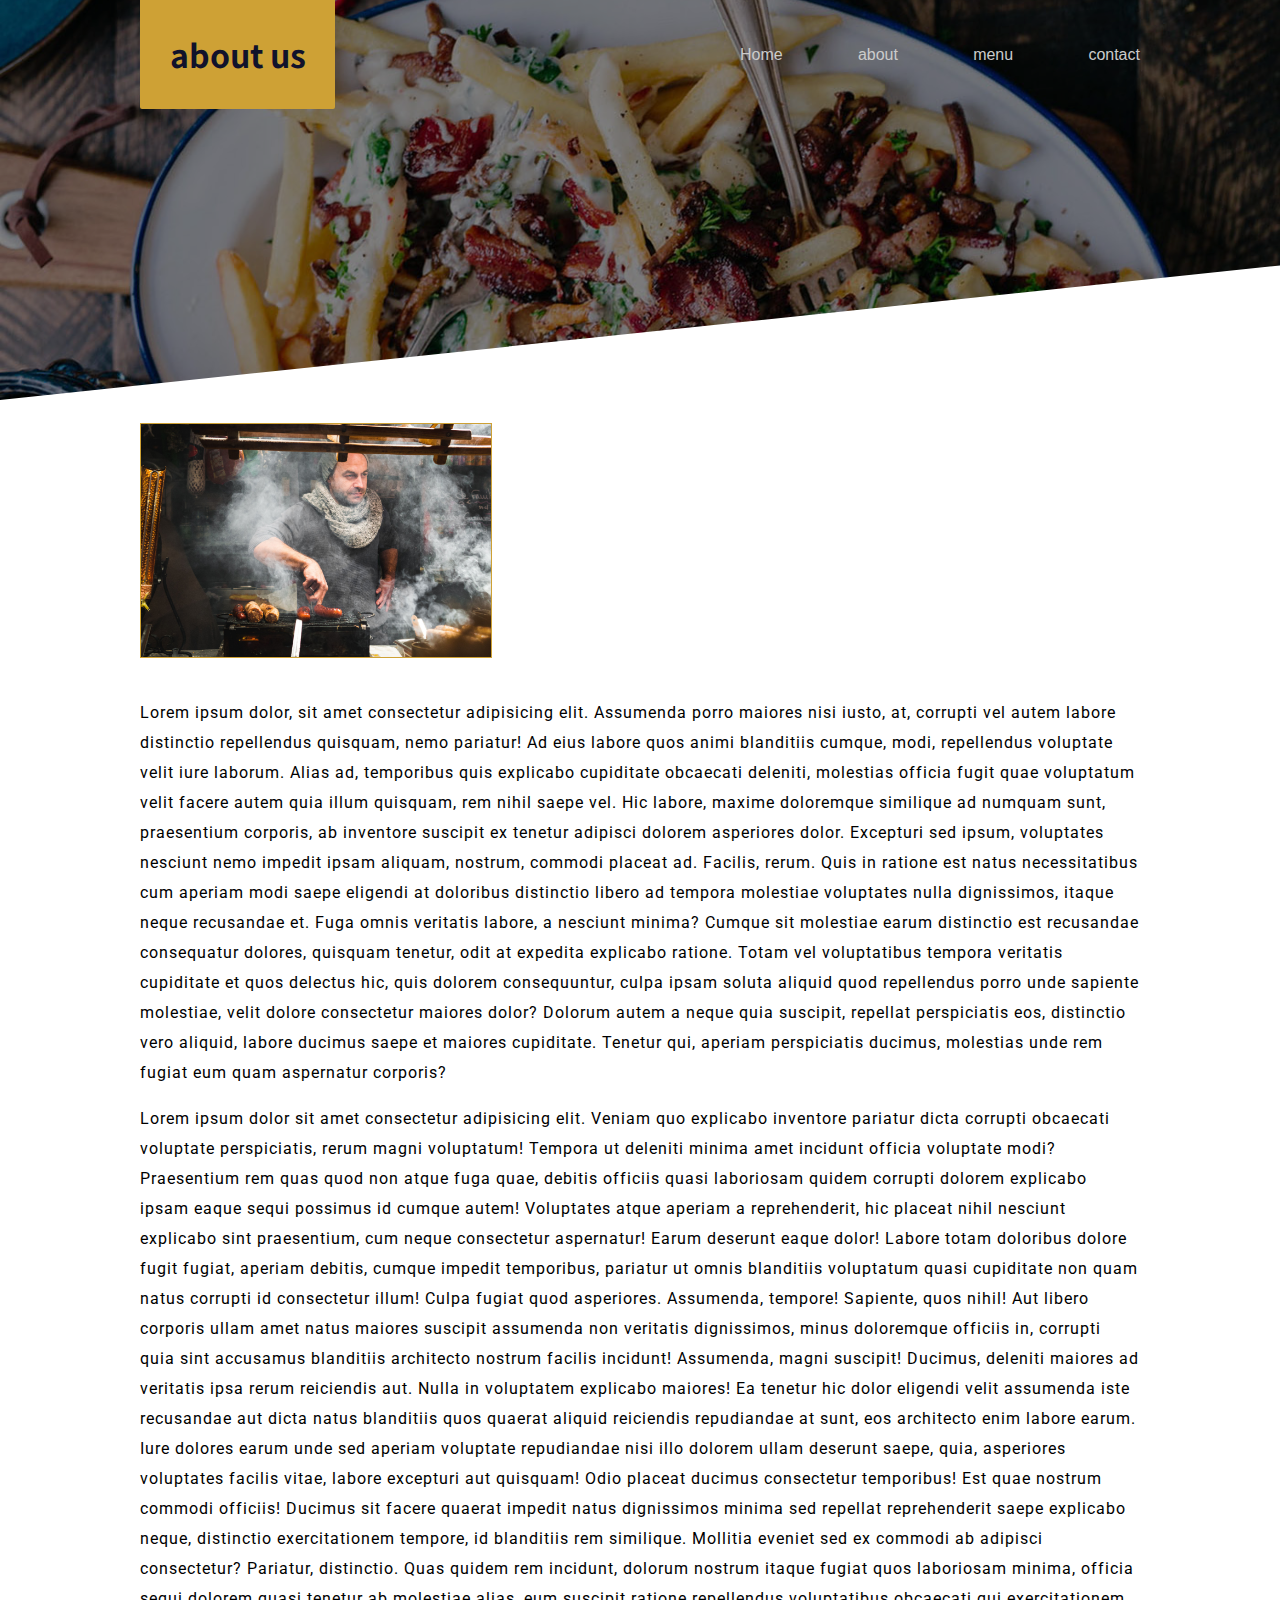
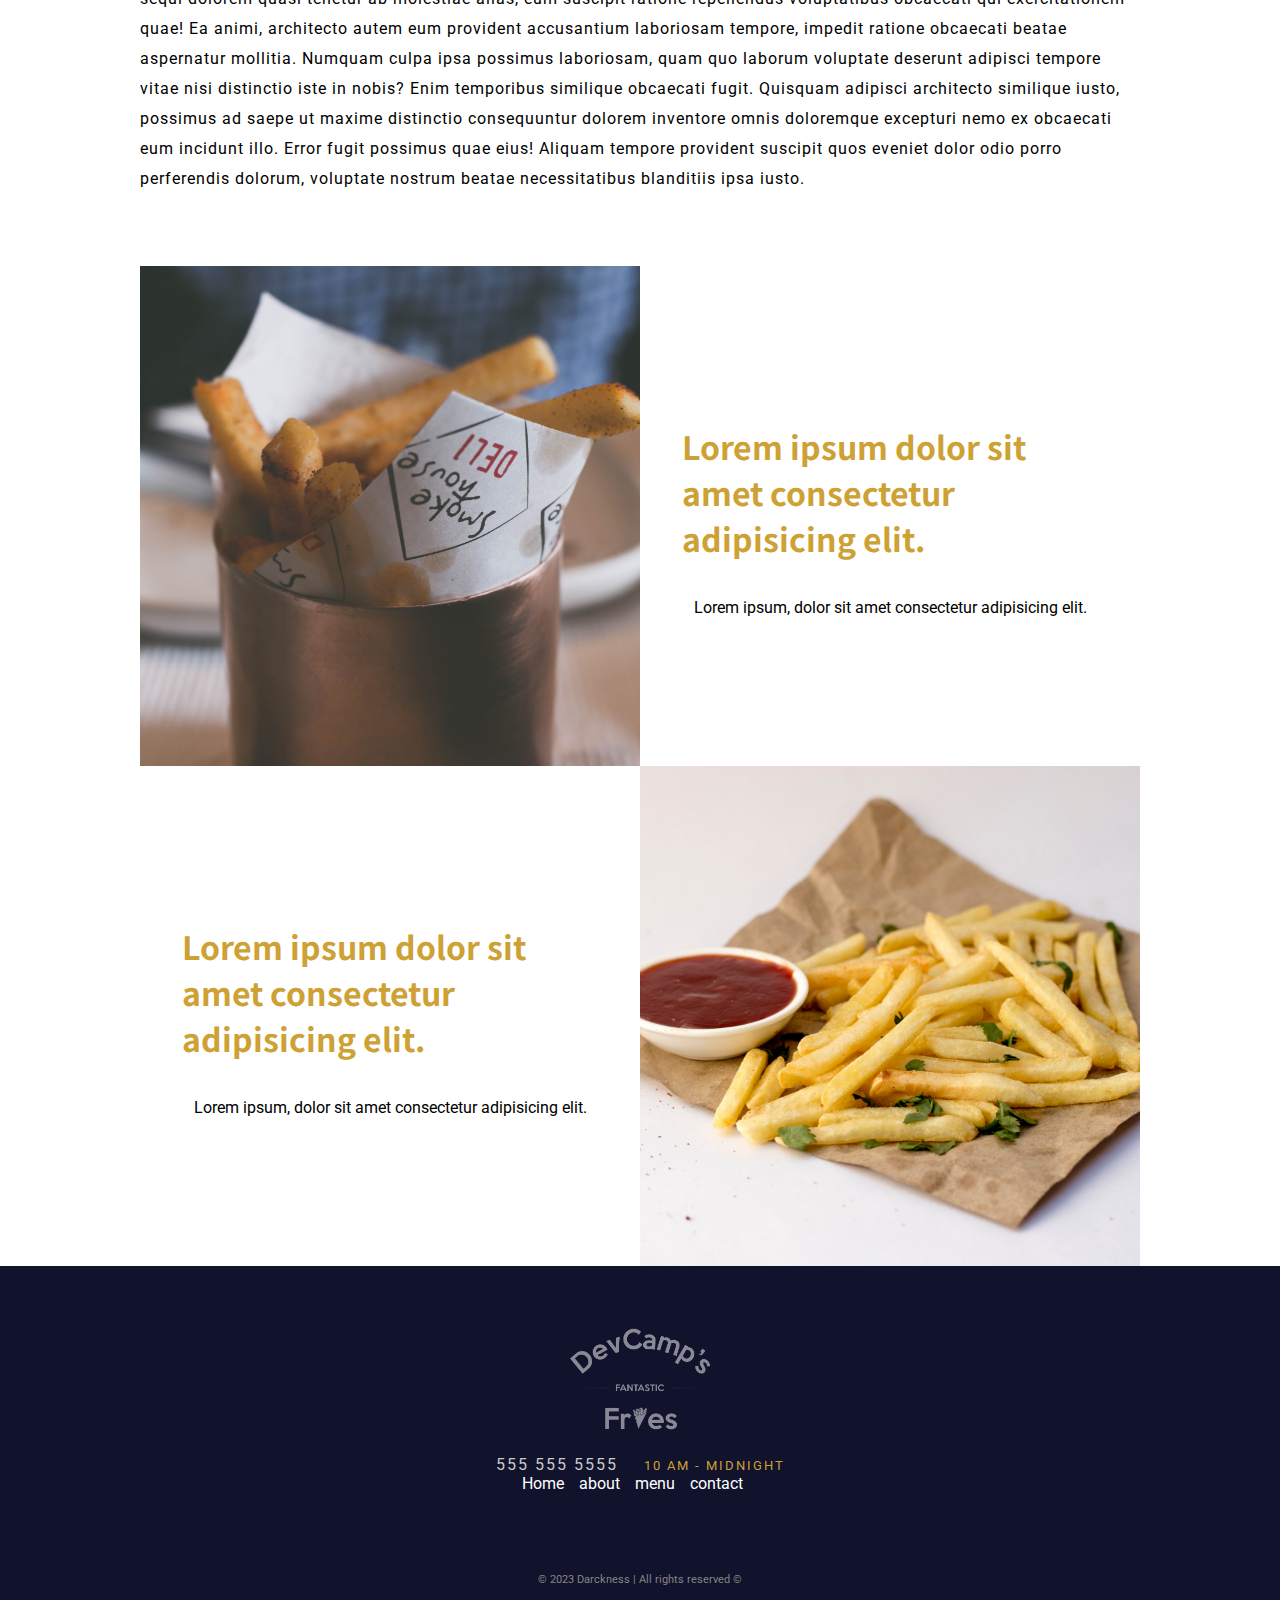
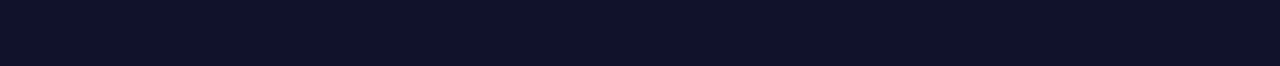
<file: about.html>
<!DOCTYPE html>
<html>
<head>
    <meta charset="UTF-8" />
        <title>About</title>  
        <meta name="viewport" content="width=device-width, initial-scale=1.0">

    <link href="https://fonts.googleapis.com/css2?family=Roboto:wght@700&family=Ubuntu+Condensed&display=swap" rel="stylesheet">
    <link href="https://fonts.googleapis.com/css2?family=Roboto:wght@700&display=swap" rel="stylesheet">
    <link href="https://fonts.googleapis.com/css2?family=Noto+Sans+SC:wght@100&family=Roboto+Slab:wght@100&display=swap" rel="stylesheet">

    <link rel="preconnect" href="https://fonts.googleapis.com">
    <link rel="preconnect" href="https://fonts.gstatic.com" crossorigin>
    <link rel="stylesheet" href="./styles/common.css">
    <link rel="stylesheet" href="./styles/nav.css">
    <link rel="stylesheet" href="./styles/footer.css">
    <link rel="stylesheet" href="./styles/skewed-header.css">
    <link rel="stylesheet" href="./styles/page-container.css">
    <link rel="stylesheet" href="./styles/square-grid.css">
    <link rel="stylesheet" href="./styles/helpers.css">
    <link rel="stylesheet" href="./styles/media-queries.css">
  
</head>
<body>
    <div class="skewed-header">
        <div class="header-bg" style="background-image: url(images/backgrounds/about-us.jpg);">
        </div>
        
        <div class="skewed-header-wrapper">
            <div class="skewed-header-content">
                <div class="heading-wrapper">
                    <h1>about us</h1>
                </div>

                <div class="links-wrapper">
                    <div class="nav-link"> 
                        <a href="index.html">Home</a>
                    </div>
                    
                    <div class="nav-link"> 
                        <a href="about.html">about</a>
                    </div>  
                    
                    <div class="nav-link"> 
                        <a href="menu.html">menu</a>
                    </div>
                    
                    <div class="nav-link"> 
                        <a href="contact.html">contact</a>
                </div>
            </div>
        </div>
    </div>
</div>

    <div class="page-container">
        <div class="content-wrapper">
            <img src="images/people/chef.jpg" alt="featured chef" id="chef">

            <p>Lorem ipsum dolor, sit amet consectetur adipisicing elit. Assumenda porro maiores nisi iusto, at, corrupti vel autem labore distinctio repellendus quisquam, nemo pariatur! Ad eius labore quos animi blanditiis cumque, modi, repellendus voluptate velit iure laborum. Alias ad, temporibus quis explicabo cupiditate obcaecati deleniti, molestias officia fugit quae voluptatum velit facere autem quia illum quisquam, rem nihil saepe vel. Hic labore, maxime doloremque similique ad numquam sunt, praesentium corporis, ab inventore suscipit ex tenetur adipisci dolorem asperiores dolor. Excepturi sed ipsum, voluptates nesciunt nemo impedit ipsam aliquam, nostrum, commodi placeat ad. Facilis, rerum. Quis in ratione est natus necessitatibus cum aperiam modi saepe eligendi at doloribus distinctio libero ad tempora molestiae voluptates nulla dignissimos, itaque neque recusandae et. Fuga omnis veritatis labore, a nesciunt minima? Cumque sit molestiae earum distinctio est recusandae consequatur dolores, quisquam tenetur, odit at expedita explicabo ratione. Totam vel voluptatibus tempora veritatis cupiditate et quos delectus hic, quis dolorem consequuntur, culpa ipsam soluta aliquid quod repellendus porro unde sapiente molestiae, velit dolore consectetur maiores dolor? Dolorum autem a neque quia suscipit, repellat perspiciatis eos, distinctio vero aliquid, labore ducimus saepe et maiores cupiditate. Tenetur qui, aperiam perspiciatis ducimus, molestias unde rem fugiat eum quam aspernatur corporis?</p>

            <p>Lorem ipsum dolor sit amet consectetur adipisicing elit. Veniam quo explicabo inventore pariatur dicta corrupti obcaecati voluptate perspiciatis, rerum magni voluptatum! Tempora ut deleniti minima amet incidunt officia voluptate modi? Praesentium rem quas quod non atque fuga quae, debitis officiis quasi laboriosam quidem corrupti dolorem explicabo ipsam eaque sequi possimus id cumque autem! Voluptates atque aperiam a reprehenderit, hic placeat nihil nesciunt explicabo sint praesentium, cum neque consectetur aspernatur! Earum deserunt eaque dolor! Labore totam doloribus dolore fugit fugiat, aperiam debitis, cumque impedit temporibus, pariatur ut omnis blanditiis voluptatum quasi cupiditate non quam natus corrupti id consectetur illum! Culpa fugiat quod asperiores. Assumenda, tempore! Sapiente, quos nihil! Aut libero corporis ullam amet natus maiores suscipit assumenda non veritatis dignissimos, minus doloremque officiis in, corrupti quia sint accusamus blanditiis architecto nostrum facilis incidunt! Assumenda, magni suscipit! Ducimus, deleniti maiores ad veritatis ipsa rerum reiciendis aut. Nulla in voluptatem explicabo maiores! Ea tenetur hic dolor eligendi velit assumenda iste recusandae aut dicta natus blanditiis quos quaerat aliquid reiciendis repudiandae at sunt, eos architecto enim labore earum. Iure dolores earum unde sed aperiam voluptate repudiandae nisi illo dolorem ullam deserunt saepe, quia, asperiores voluptates facilis vitae, labore excepturi aut quisquam! Odio placeat ducimus consectetur temporibus! Est quae nostrum commodi officiis! Ducimus sit facere quaerat impedit natus dignissimos minima sed repellat reprehenderit saepe explicabo neque, distinctio exercitationem tempore, id blanditiis rem similique. Mollitia eveniet sed ex commodi ab adipisci consectetur? Pariatur, distinctio. Quas quidem rem incidunt, dolorum nostrum itaque fugiat quos laboriosam minima, officia sequi dolorem quasi tenetur ab molestiae alias, eum suscipit ratione repellendus voluptatibus obcaecati qui exercitationem quae! Ea animi, architecto autem eum provident accusantium laboriosam tempore, impedit ratione obcaecati beatae aspernatur mollitia. Numquam culpa ipsa possimus laboriosam, quam quo laborum voluptate deserunt adipisci tempore vitae nisi distinctio iste in nobis? Enim temporibus similique obcaecati fugit. Quisquam adipisci architecto similique iusto, possimus ad saepe ut maxime distinctio consequuntur dolorem inventore omnis doloremque excepturi nemo ex obcaecati eum incidunt illo. Error fugit possimus quae eius! Aliquam tempore provident suscipit quos eveniet dolor odio porro perferendis dolorum, voluptate nostrum beatae necessitatibus blanditiis ipsa iusto.</p>

        </div>
    </div>

    <div class="spacer60"></div>

    <div class="squares-wrapper">
        <div class="squares">
            <div class="square">
                <div class="img-wrapper">
                    <img src="images/square/fries-sq-1.jpg" alt="fries">
                </div>
                <div class="square-text-wrapper">
                    <h1>Lorem ipsum dolor sit amet consectetur adipisicing elit.</h1>
                    <p>Lorem ipsum, dolor sit amet consectetur adipisicing elit.</p>
                </div>
            </div>
            <div class="square">
                <div class="square-text-wrapper">
                    <h1>Lorem ipsum dolor sit amet consectetur adipisicing elit.</h1>
                    <p>Lorem ipsum, dolor sit amet consectetur adipisicing elit.</p>
                </div>
                <div class="img-wrapper">
                    <img src="images/square/fries-sq-2.jpg" alt="Fries">
                </div>
            </div>
        </div>
    </div>

    <div class="footer"> 
        <div class="logo-footer">
            <img src="./images/logo/decamp-fantastic-fries-logo-white.png" alt="logo">
        </div> 
                        
        <div class="footer-phone-hours">
                <span class="phone">
                    555 555 5555
                </span>

                <span class="hours">
                    10 AM - Midnight
                </span>   
            </div>     
        
 <div class="botones">
        

        <div class="nav-link"> 
            <a href="index.html">Home</a>
        </div>
        
        <div class="nav-link"> 
            <a href="about.html">about</a>
        </div>  
        
        <div class="nav-link"> 
            <a href="menu.html">menu</a>
        </div>
        
        <div class="nav-link"> 
         
       <a href="contact.html">contact</a>
    </div>
</div>


    <div class="social-media-icons-wrapper">
        <a href="#">
            <i class="fa-brands fa-instagram"></i>
        </a>
        <a href="#">
            <i class="fa-brands fa-facebook fa-spin"></i>
        </a>
        <a href="#">
            <i class="fa-brands fa-twitter fa-spin-pulse"></i>
        </a>
    </div>

    <div class="copyright-wrapper">
        &copy; 2023 Darckness &#124; All rights reserved &copy;                   
     </div>
    </div>  
</body>
</html>
</file>
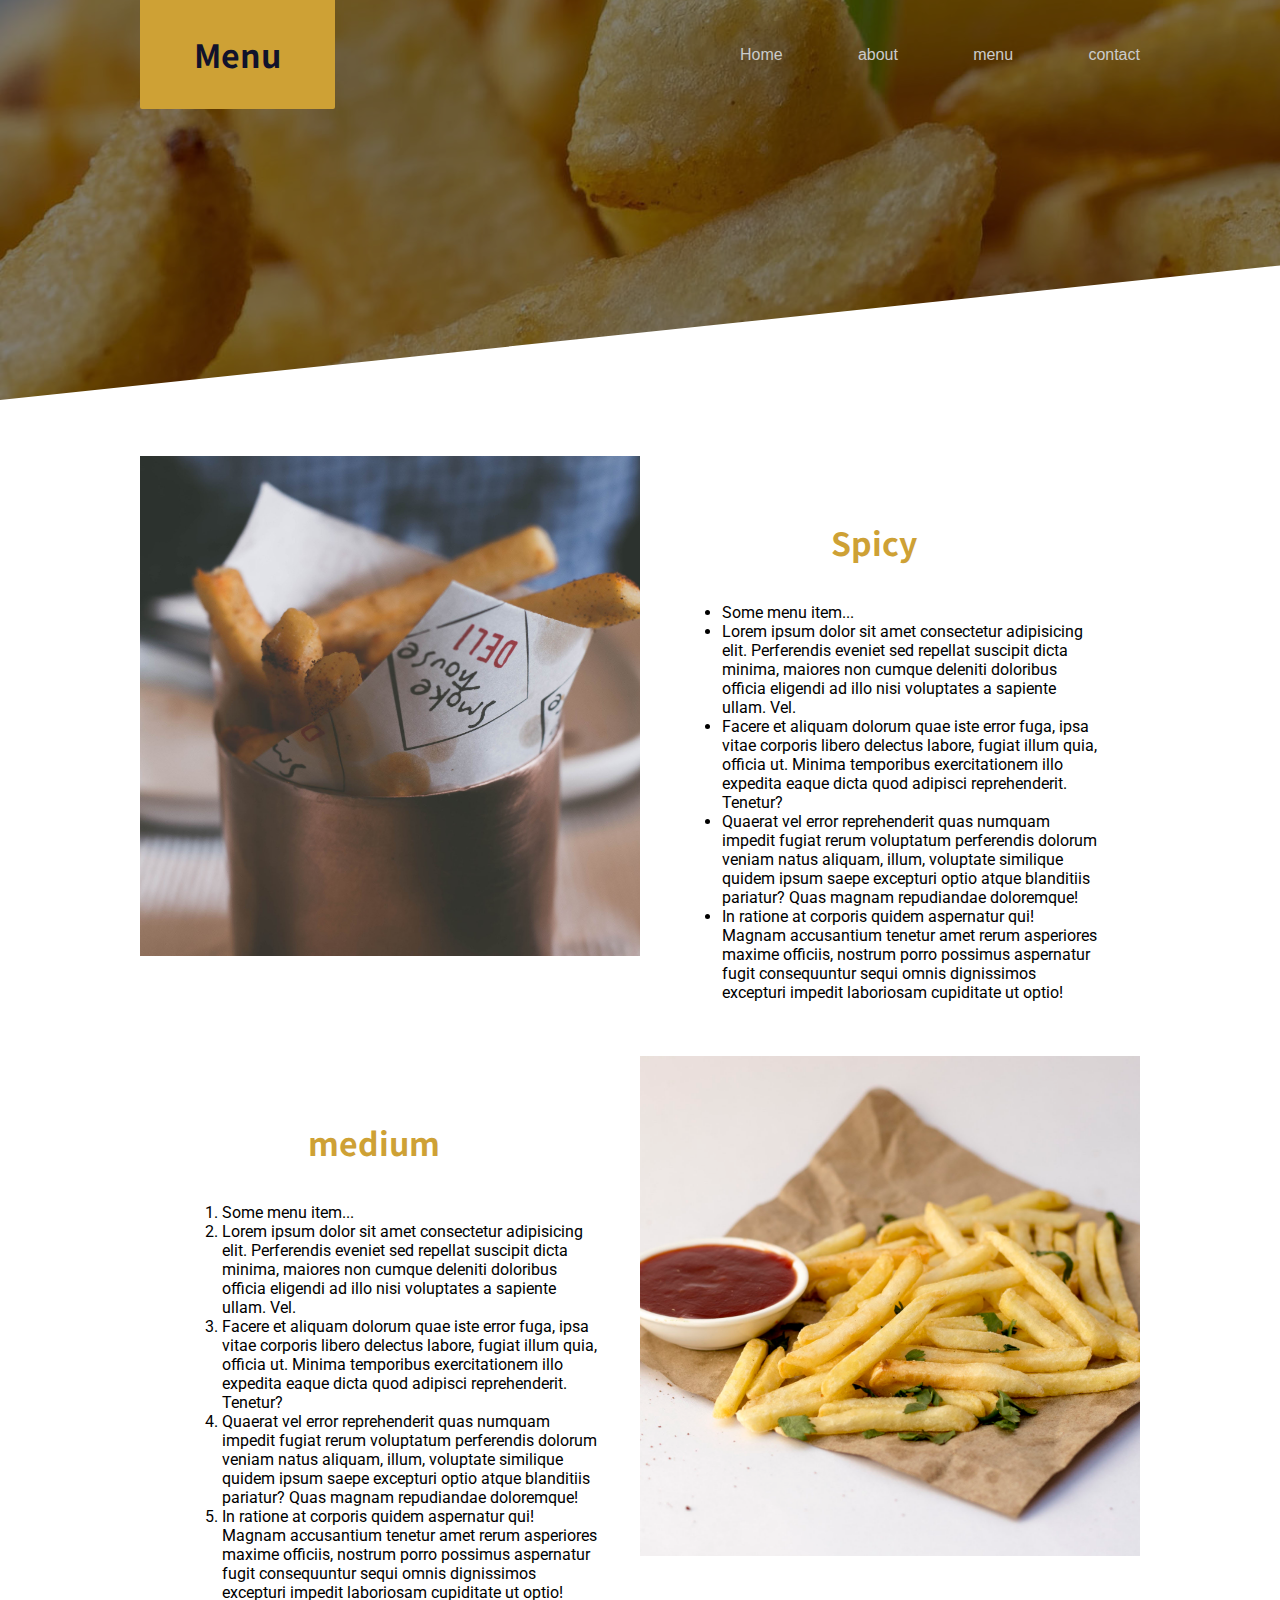
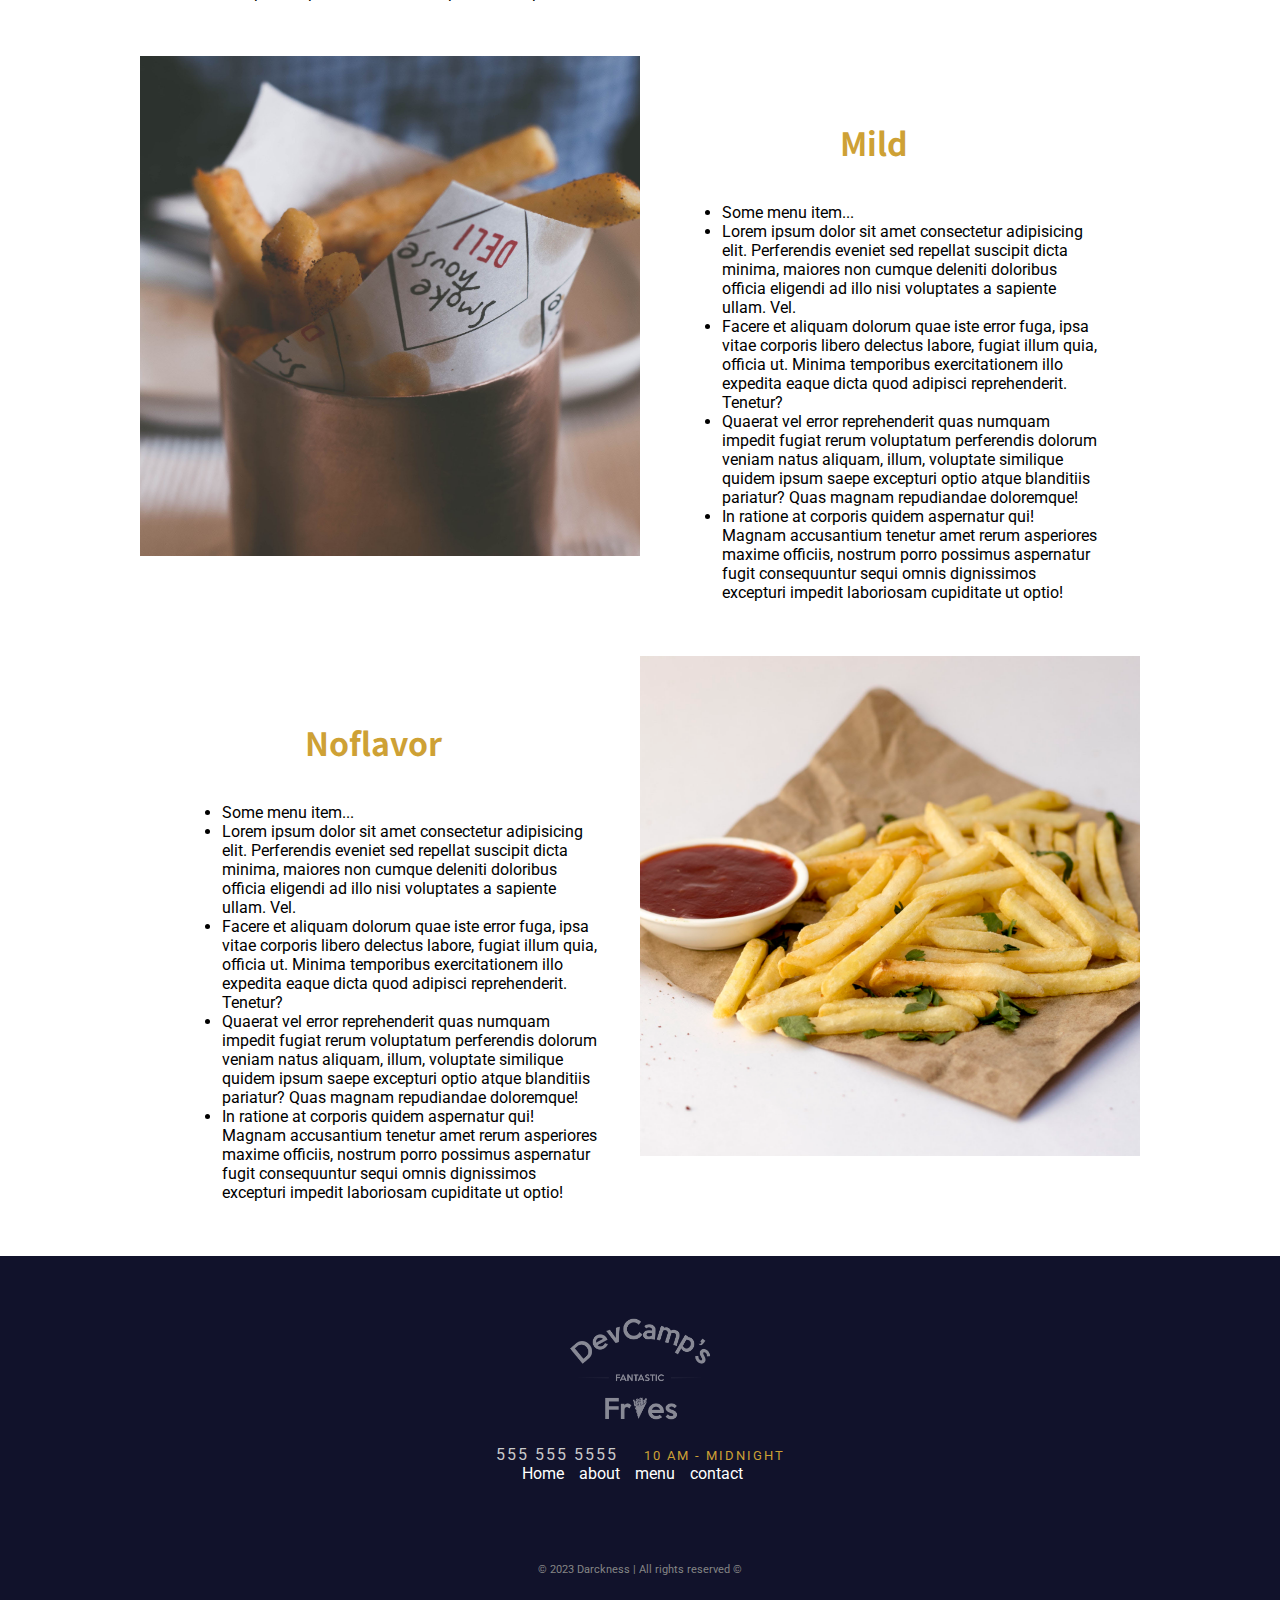
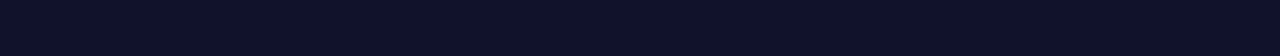
<file: menu.html>
<!DOCTYPE html>
<html>
<head>
    <meta charset="UTF-8" />
        <title>Menu</title>  
        <meta name="viewport" content="width=device-width, initial-scale=1.0">

    <link href="https://fonts.googleapis.com/css2?family=Roboto:wght@700&family=Ubuntu+Condensed&display=swap" rel="stylesheet">
    <link href="https://fonts.googleapis.com/css2?family=Roboto:wght@700&display=swap" rel="stylesheet">
    <link href="https://fonts.googleapis.com/css2?family=Noto+Sans+SC:wght@100&family=Roboto+Slab:wght@100&display=swap" rel="stylesheet">

    <link rel="preconnect" href="https://fonts.googleapis.com">
    <link rel="preconnect" href="https://fonts.gstatic.com" crossorigin>
    <link rel="stylesheet" href="./styles/common.css">
    <link rel="stylesheet" href="./styles/nav.css">
    <link rel="stylesheet" href="./styles/footer.css">
    <link rel="stylesheet" href="./styles/skewed-header.css">
    <link rel="stylesheet" href="./styles/square-grid.css">
    <link rel="stylesheet" href="./styles/helpers.css">
    <link rel="stylesheet" href="./styles/media-queries.css">
  
</head>
<body>
    <div class="skewed-header">
        <div class="header-bg" style="background-image: url(images/backgrounds/menu.jpg);">
        </div>
        
        <div class="skewed-header-wrapper">
            <div class="skewed-header-content">
                <div class="heading-wrapper">
                    <h1>Menu</h1>
                </div>

                <div class="links-wrapper">
                    <div class="nav-link"> 
                        <a href="index.html">Home</a>
                    </div>
                    
                    <div class="nav-link"> 
                        <a href="about.html">about</a>
                    </div>  
                    
                    <div class="nav-link"> 
                        <a href="menu.html">menu</a>
                    </div>
                    
                    <div class="nav-link"> 
                        <a href="contact.html">contact</a>
                </div>
            </div>
        </div>
    </div>
</div>

    <div class="spacer60"></div>

    <div class="squares-wrapper">
        <div class="squares">
            <div class="square">
                <div class="img-wrapper">
                    <img src="images/square/fries-sq-1.jpg" alt="fries">
                </div>
                <div class="square-text-wrapper">
                    <a href="#spacy" name="spacy" class="anchor-link">
                         <h1>Spicy</h1>
                    </a>
                    
                    <ul>
                        <li>Some menu item...</li>
                        <li>Lorem ipsum dolor sit amet consectetur adipisicing elit. Perferendis eveniet sed repellat suscipit dicta minima, maiores non cumque deleniti doloribus officia eligendi ad illo nisi voluptates a sapiente ullam. Vel.</li>
                        <li>Facere et aliquam dolorum quae iste error fuga, ipsa vitae corporis libero delectus labore, fugiat illum quia, officia ut. Minima temporibus exercitationem illo expedita eaque dicta quod adipisci reprehenderit. Tenetur?</li>
                        <li>Quaerat vel error reprehenderit quas numquam impedit fugiat rerum voluptatum perferendis dolorum veniam natus aliquam, illum, voluptate similique quidem ipsum saepe excepturi optio atque blanditiis pariatur? Quas magnam repudiandae doloremque!</li>
                        <li>In ratione at corporis quidem aspernatur qui! Magnam accusantium tenetur amet rerum asperiores maxime officiis, nostrum porro possimus aspernatur fugit consequuntur sequi omnis dignissimos excepturi impedit laboriosam cupiditate ut optio!</li>
                    </ul>
                </div>
            </div>
            <div class="square">
                <div class="square-text-wrapper">
                    <a href="#medium" name="medium" class="anchor-link">
                        <h1>medium</h1>
                   </a>
                    
                    <ol>
                        <li>Some menu item...</li>
                        <li>Lorem ipsum dolor sit amet consectetur adipisicing elit. Perferendis eveniet sed repellat suscipit dicta minima, maiores non cumque deleniti doloribus officia eligendi ad illo nisi voluptates a sapiente ullam. Vel.</li>
                        <li>Facere et aliquam dolorum quae iste error fuga, ipsa vitae corporis libero delectus labore, fugiat illum quia, officia ut. Minima temporibus exercitationem illo expedita eaque dicta quod adipisci reprehenderit. Tenetur?</li>
                        <li>Quaerat vel error reprehenderit quas numquam impedit fugiat rerum voluptatum perferendis dolorum veniam natus aliquam, illum, voluptate similique quidem ipsum saepe excepturi optio atque blanditiis pariatur? Quas magnam repudiandae doloremque!</li>
                        <li>In ratione at corporis quidem aspernatur qui! Magnam accusantium tenetur amet rerum asperiores maxime officiis, nostrum porro possimus aspernatur fugit consequuntur sequi omnis dignissimos excepturi impedit laboriosam cupiditate ut optio!</li>
                   
                    </ol>
                </div>
                <div class="img-wrapper">
                    <img src="images/square/fries-sq-2.jpg" alt="Fries">
                </div>
            </div>
        </div>
    </div>

    <div class="squares-wrapper">
        <div class="squares">
            <div class="square">
                <div class="img-wrapper">
                    <img src="images/square/fries-sq-1.jpg" alt="fries">
                </div>
                <div class="square-text-wrapper">
                    <a href="#mild" name="mild" class="anchor-link">
                        <h1>Mild</h1>
                   </a>
                
                    <ul>
                        <li>Some menu item...</li>
                        <li>Lorem ipsum dolor sit amet consectetur adipisicing elit. Perferendis eveniet sed repellat suscipit dicta minima, maiores non cumque deleniti doloribus officia eligendi ad illo nisi voluptates a sapiente ullam. Vel.</li>
                        <li>Facere et aliquam dolorum quae iste error fuga, ipsa vitae corporis libero delectus labore, fugiat illum quia, officia ut. Minima temporibus exercitationem illo expedita eaque dicta quod adipisci reprehenderit. Tenetur?</li>
                        <li>Quaerat vel error reprehenderit quas numquam impedit fugiat rerum voluptatum perferendis dolorum veniam natus aliquam, illum, voluptate similique quidem ipsum saepe excepturi optio atque blanditiis pariatur? Quas magnam repudiandae doloremque!</li>
                        <li>In ratione at corporis quidem aspernatur qui! Magnam accusantium tenetur amet rerum asperiores maxime officiis, nostrum porro possimus aspernatur fugit consequuntur sequi omnis dignissimos excepturi impedit laboriosam cupiditate ut optio!</li>
                    </ul>
                </div>
            </div>
            <div class="square">
                <div class="square-text-wrapper">
                    <a href="#noflavor" name="noflavor" class="anchor-link">
                        <h1>Noflavor</h1>
                   </a>
                   
                    <ul>
                        <li>Some menu item...</li>
                        <li>Lorem ipsum dolor sit amet consectetur adipisicing elit. Perferendis eveniet sed repellat suscipit dicta minima, maiores non cumque deleniti doloribus officia eligendi ad illo nisi voluptates a sapiente ullam. Vel.</li>
                        <li>Facere et aliquam dolorum quae iste error fuga, ipsa vitae corporis libero delectus labore, fugiat illum quia, officia ut. Minima temporibus exercitationem illo expedita eaque dicta quod adipisci reprehenderit. Tenetur?</li>
                        <li>Quaerat vel error reprehenderit quas numquam impedit fugiat rerum voluptatum perferendis dolorum veniam natus aliquam, illum, voluptate similique quidem ipsum saepe excepturi optio atque blanditiis pariatur? Quas magnam repudiandae doloremque!</li>
                        <li>In ratione at corporis quidem aspernatur qui! Magnam accusantium tenetur amet rerum asperiores maxime officiis, nostrum porro possimus aspernatur fugit consequuntur sequi omnis dignissimos excepturi impedit laboriosam cupiditate ut optio!</li>
                    </ul>
                </div>
                <div class="img-wrapper">
                    <img src="images/square/fries-sq-2.jpg" alt="Fries">
                </div>
            </div>
        </div>
    </div>

    <div class="footer"> 
        <div class="logo-footer">
            <img src="./images/logo/decamp-fantastic-fries-logo-white.png" alt="logo">
        </div> 
                        
        <div class="footer-phone-hours">
                <span class="phone">
                    555 555 5555
                </span>

                <span class="hours">
                    10 AM - Midnight
                </span>   
            </div>     
        
 <div class="botones">
        

        <div class="nav-link"> 
            <a href="index.html">Home</a>
        </div>
        
        <div class="nav-link"> 
            <a href="about.html">about</a>
        </div>  
        
        <div class="nav-link"> 
            <a href="menu.html">menu</a>
        </div>
        
        <div class="nav-link"> 
         
       <a href="contact.html">contact</a>
    </div>
</div>


    <div class="social-media-icons-wrapper">
        <a href="#">
            <i class="fa-brands fa-instagram"></i>
        </a>
        <a href="#">
            <i class="fa-brands fa-facebook fa-spin"></i>
        </a>
        <a href="#">
            <i class="fa-brands fa-twitter fa-spin-pulse"></i>
        </a>
    </div>

    <div class="copyright-wrapper">
        &copy; 2023 Darckness &#124; All rights reserved &copy;                   
     </div>
    </div>  
</body>
</html>
</file>
<file: styles/common.css>
body {
    margin: 0px;
    font-family: 'Roboto', sans-serif;
}
h1, h2, h3, h4, h5, h6 {
    font-family: 'Noto Sans SC', sans-serif;
}
</file>
<file: styles/nav.css>
/* common nav sttyles */
.navigation-wrapper{
    height: 190px;
    background-color: #11122b;
    color: #cbcbcb;
    /* flex container */
    display:flex;
    justify-content: space-between;
    align-items: center;
    padding : 60px 100px;
    
}
/* left column style */
.navigation-wrapper> .left-column{
    display: flex;
    align-items: center;
}

.navigation-wrapper> .left-column> .icon {
    margin-right: 15px;
}

.navigation-wrapper> .left-column> .icon i {
 font-size: 2em;
}

.navigation-wrapper> .left-column > .contact-hours-wrapper{
    display: grid;
    grid-template-columns: 1fr;
    grid-gap: 10px;

}

.navigation-wrapper > .left-column > .contact-hours-wrapper > .hours {
    font-family: 'Ubuntun Condense', sans-serif;
    color: #858585;
    font-size: 0.8em;
}


.links-wrapper> .nav-link a {
    font-family: 'Ubuntu Condense', sans-serif;
    color:white ;
}

.navigation-wrapper > .right-column .address-wrapper {
    font-family: 'Ubuntu Condense', sans-serif;
    color:white ; 
}
/* center column styles */
.navigation-wrapper > .center-column {
    display: grid;
    grid-template-columns: 1fr;
    grid-gap: 42px;
    width: 500px;
}

.navigation-wrapper > .center-column > .banner-image{
    display: flex;
    justify-content: center; 
}

.navigation-wrapper > .center-column > .banner-image img {
    width: 216px;
    height: 100%;
}
.links-wrapper{
    display: flex;
    justify-content: space-between;
    align-items: center;
    width: 400px;
}
.links-wrapper > .nav-link a {
    width: 70px;
    text-align: center; 
}

.links-wrapper > .nav-link a {
    font-family: 'Ubuntu Condense', sans-serif;
 color: #cbcbcb;
 text-decoration: none;   
 transition: 0.5s;
}
.links-wrapper > .nav-link a:hover {
    color: #cea135;
    letter-spacing: 2px;
}
/* right column style */
.navigation-wrapper > .right-column{
    display: flex;
    align-items: center;
}

.navigation-wrapper > .right-column > .address-wrapper {
    font-family: 'Ubuntu Condense', sans-serif;
    text-align: right;
}

.navigation-wrapper > .right-column > .address-wrapper a {
    color: #cea135
    

}

.navigation-wrapper > .right-column > .address-wrapper a:hover {
    color: #858585;
    text-decoration: none;
    font-size: 0.9em;
    transition: 0.5s;
}

.navigation-wrapper >  .right-column > .contact-icon{
    margin-left: 15px;
    font-size: 2em;
}
.navigation-wrapper >  .right-column > .contact-icon a {
   color: #cbcbcb;
   transition: 0.s; 
}
.navigation-wrapper >  .right-column > .contact-icon a:hover{
    color: #cea135;
}
.center-column{
    height: 190px;
    background-color: #11122b;
    color: #cbcbcb;
}
  
/* bottom-navegation */
</file>
<file: styles/footer.css>
.footer{
    background-color: #11122b;
    color: #cbcbcb;
    font-family: 'Roboto', sans-serif;
    display:flex;
    justify-content:center;
    align-items:center ;    
    flex-direction: column;
    height: 400px;
    margin-top: -4px;
}
.footer > .logo-footer img{
    width: 180px;
    height: 100%;
    /* filter: brightness(50%); */
    opacity:0.5;
}
.footer > .footer-phone-hours span {
margin-left: 10px;
margin-right: 10px;
font-size: 1em;
letter-spacing: 2px;
}

.footer > .footer-phone-hours > .hours {
    font-size: 0.8em;
    color: #cea135;
    text-transform: uppercase;
    }

    .footer > .links-wrappers {
        margin-top: 40px;
        margin-bottom: 40px;
        width: 400px;
    }
    .footer > .social-media-icons-wrapper {
        margin-top: 40px;
        margin-bottom: 40px;
        width: 300px;
        display: flex;
        justify-content: space-around;
    }

    .footer > .social-media-icons-wrapper a {
       font-size: 1.5em;
       color: #cbcbcb;
       transition: 0.5s;

    }
    .footer > .social-media-icons-wrapper a:hover {
        color: #cea135;
    }

    .footer > .copyright-wrapper {
        margin-bottom: 42px;
        font-size: 0.7em;
        color: #858585;

    }
    /* botones */
    .botones {
        display: flex;
        color: #cbcbcb;
     }
     .botones > .nav-link a {
        color: white;
        margin-right: 15px;
        text-decoration: none;

     }
     .social-media-icons-wrapper {
        color: black; 
        
     }
</file>
<file: styles/skewed-header.css>
/* skewed header */
 .skewed-header {
    position: relative;
    height:  400px;
    overflow: hidden;
}

.skewed-header > .header-bg {
    position: absolute;
    top: 0;
    bottom: 0;
    right: 0;
    left: 0;
    height: 100%;
    width: 100%;
    background-repeat: no-repeat;
    background-size: 100%;
    transform: skewY(-6deg);
    transform-origin: top left;
    filter: brightness(50%);
    

}

.skewed-header > .skewed-header-wrapper {
    position: absolute;
    display: flex;
    justify-content: center;
    width: 100vw;
}
.skewed-header > .skewed-header-wrapper > .skewed-header-content {
    width: 1000px;
    display: flex;
    justify-content: space-between;
    align-items: center;
}

.skewed-header > .skewed-header-wrapper > .skewed-header-content > .heading-wrapper {
    background-color: #cea135;
    color: #11122b;
    border-bottom-left-radius: 2px;
    border-bottom-right-radius: 2px;
    width: 175px;
    padding: 10px;
    text-align: center;
}
</file>
<file: styles/page-container.css>
/* Page container styles */
 .page-container {
    display: flex;
    justify-content: center;
 }

 .page-container > .content-wrapper {
    width: 1000px;
 }
.page-container > .content-wrapper > #chef {
    width: 350px;
    margin: 23px 40px 20px 0px;
    left: left;
    border: 1px solid #cea135;
}
.page-container > .content-wrapper p {
    letter-spacing: 1px;
    line-height: 30px;
}
</file>
<file: styles/square-grid.css>
/* square grid styles*/
.squares-wrapper {
    display: flex;
    justify-content: center;
}

.squares-wrapper > .squares {
    width: 1000px;
}

.squares-wrapper > .squares > .square {
    display: grid;
    grid-template-columns: 1fr 1fr;
    margin-top: -4px;
}

.square > .img-wrapper img {
    width: 100%;
    height: 500px;
    object-fit: cover;
}

.square > .square-text-wrapper {
    display: flex;
    justify-content: center;
    align-items: center;
    flex-direction: column;
    padding: 42px;
}
 
.square > .square-text-wrapper h1 {
    color: #cea135;
}
.square > .img-wrapper img {
    width: 100%;
    height: 500px;
    object-fit: cover;
}
</file>
<file: styles/helpers.css>
/* Helpers */
.spacer60 {
    height: 60px;
    width: 100%
}

.spacer10 {
    height: 10px;
    width: 100%
}

.anchor-link {
    text-decoration: none;
}

.anchor-link:focus {
   outline: none;
}


.anchor-link h1::after {
   font-family: "Font Awesome 5 free";
    content: " \f0c1 ";
    font-weight: 900; 
}
</file>
<file: styles/media-queries.css>
@media (max-width: 615px) {

    .navigation-wrapper {
        flex-direction: column;
        height: 100%;
    }

    .navigation-wrapper > .left-column {
        order: 2;
        margin-top: 10px;
        margin-bottom: 15px;
    }

    .navigation-wrapper > .center-column {
        order: 1;
        width: 100%;
    }

    .navigation-wrapper > .right-column {
        order: 3;
        margin-top: 15px; 
    }

    .links-wrapper {
        flex-direction: column;
        margin-bottom: 20px;
    }

    .links-wrapper > .nav-link {
        margin-top: 10px;
        margin-bottom: 10px;
        font-size: em;
        width: 100%;
    }

    .hero-section {
        padding: 50px 10px;
    }

    .features-section > .columns-wrapper {
        width: 100%
        flex-direction: column;
    }

    .footer {
        height: 100%;
        
    }
    
    .skewed-header > .skewed-header-wrapper > .skewed-header-content {
        flex-direction: column;
    }

    .skewed-header > .header-bg {
        background-size: 550px;
    }

    .page-container {
        padding-left: 21px;
        padding-right: 21px;
    }

    .content-wrapper > #chef {
        margin: 0px 0px 25px 0px !important; 
        width: 100% !important;
    }

    .square {
        grid-template-columns: 1fr !important;
    }

    .squere > .square-text-wrapper {
        order: 2;
    }

    .squere > .img-wrapper {
        order: 2;
    }

    .contact-grid-wrapper {
        width: 100%;
        grid-template-columns: 1fr;
        grid-gap: 10px;
    }

    .form input {
        padding: 1.5em 0rem;
    }

    .form textarea {
        padding: 1.5em 0rem;
    }
}
</file>
